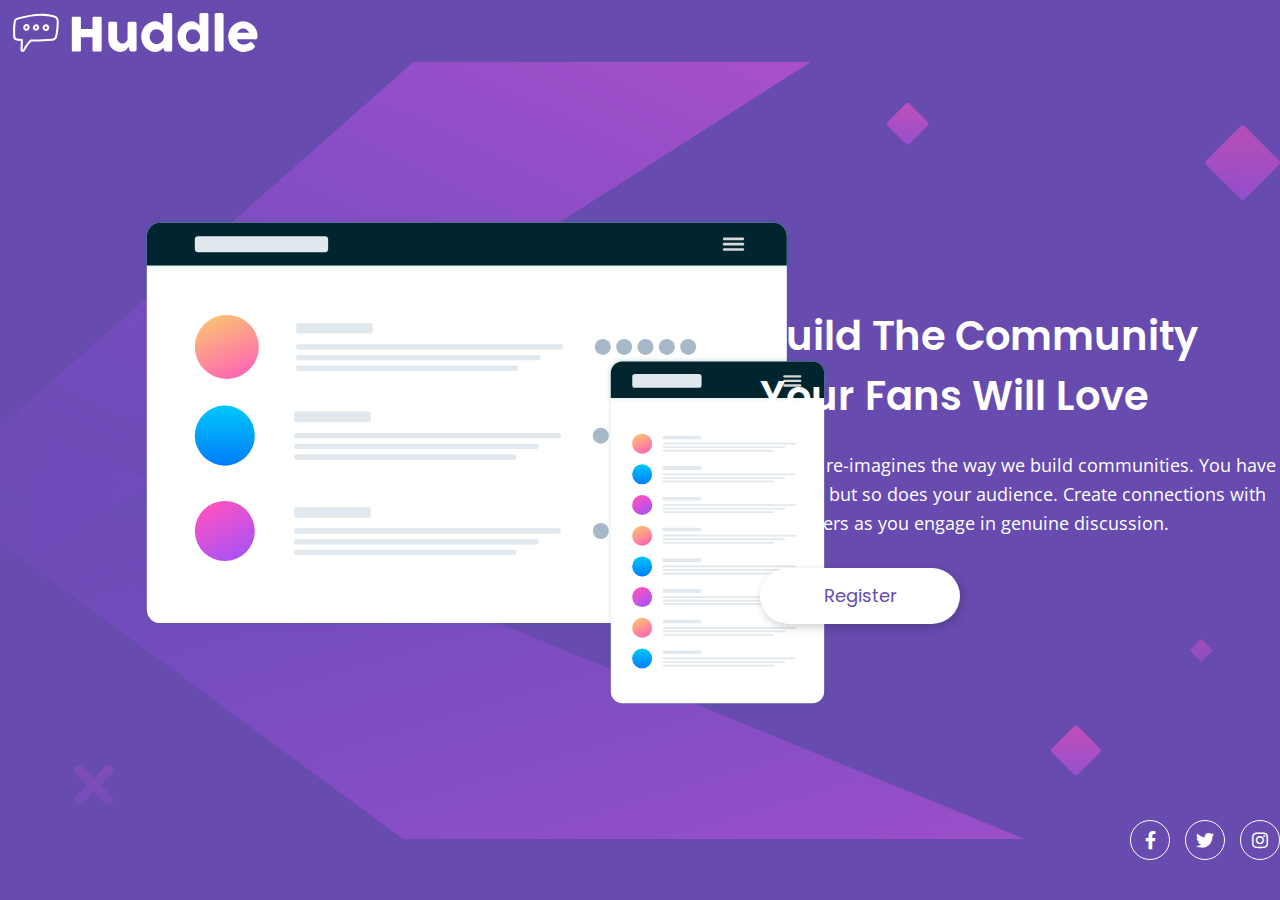
<file: index.html>
<!DOCTYPE html>
<html lang="en">
<head>
    <meta charset="UTF-8">
    <meta name="viewport" content="width=device-width, initial-scale=1.0">
    <link rel="preconnect" href="https://fonts.googleapis.com">
    <link rel="preconnect" href="https://fonts.gstatic.com" crossorigin>
    <link href="https://fonts.googleapis.com/css2?family=Open+Sans:wght@400&family=Poppins:wght@400;600&display=swap" rel="stylesheet">
    <link rel="stylesheet" href="https://cdnjs.cloudflare.com/ajax/libs/font-awesome/6.0.0/css/all.min.css">
    <link rel="stylesheet" href="test.css">
    <title>Huddle - Build The Community Your Fans Will Love</title>
</head>
<body>
    <div class="wrapper">
        <header>
            <img src="images/logo.svg" alt="Huddle Logo" class="logo">
        </header> 
        <main class="main">
            <div class="mockups">
                <img src="images/illustration-mockups.svg" alt="Mockups">
            </div>
            <div class="content">
                <h1>Build The Community <br> Your Fans Will Love</h1>
                <p>Huddle re-imagines the way we build <br> communities. You have a voice, but so <br> does your audience. Create connections <br> with your users as you engage in <br>  genuine discussion.</p>
                <button class="Reg">Register</button>
            </div>  
        </main>
        <div class="social-icons">
            <a href="#" aria-label="Facebook"><i class="fa-brands fa-facebook-f"></i></a>
            <a href="#" aria-label="Twitter"><i class="fa-brands fa-twitter"></i></a>
            <a href="#" aria-label="Instagram"><i class="fa-brands fa-instagram"></i></a>
        </div>
    </div>  
</body>
</html>
</file>
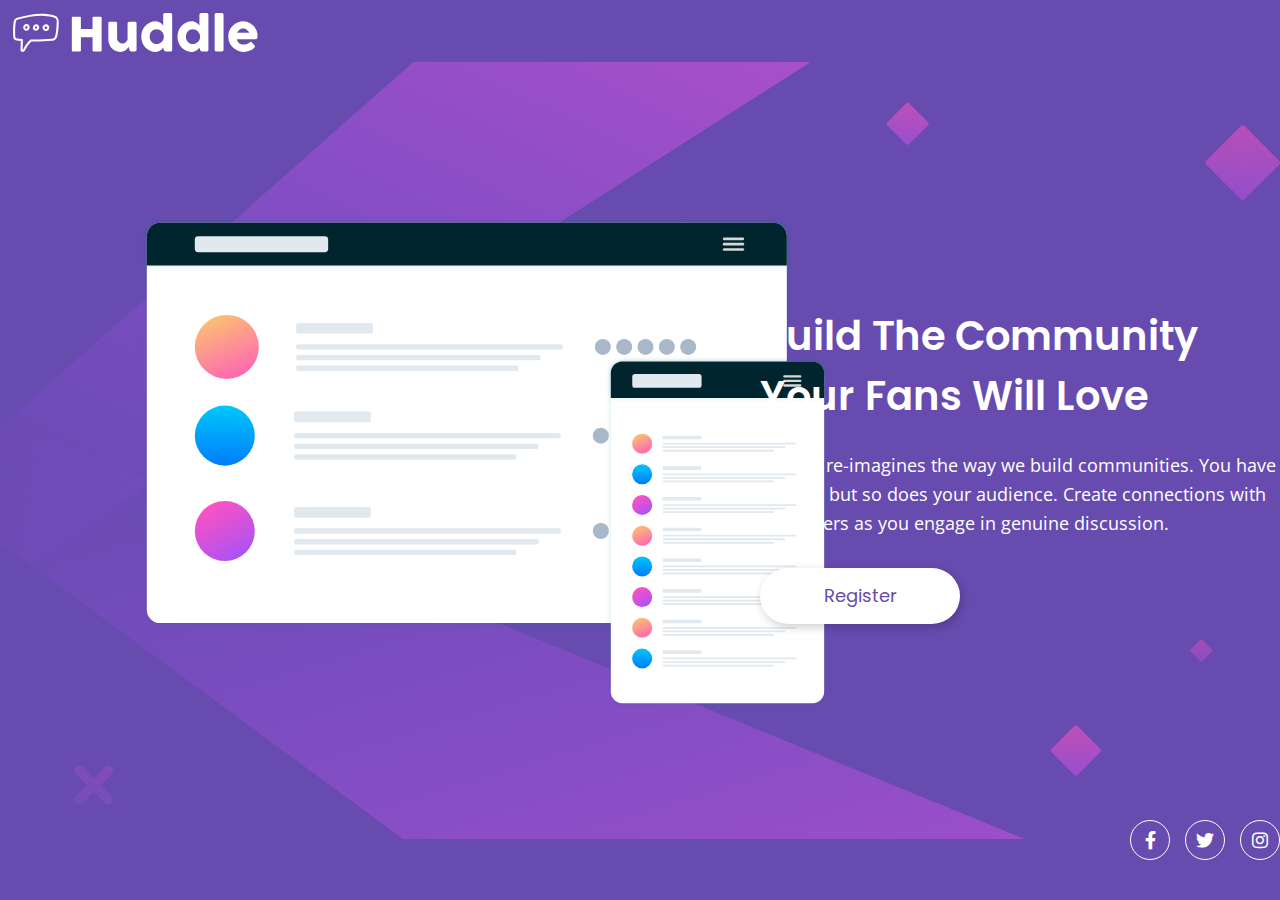
<file: test.html>
<!DOCTYPE html>
<html lang="en">
<head>
    <meta charset="UTF-8">
    <meta name="viewport" content="width=device-width, initial-scale=1.0">
    <link rel="preconnect" href="https://fonts.googleapis.com">
    <link rel="preconnect" href="https://fonts.gstatic.com" crossorigin>
    <link href="https://fonts.googleapis.com/css2?family=Open+Sans:wght@400&family=Poppins:wght@400;600&display=swap" rel="stylesheet">
    <link rel="stylesheet" href="https://cdnjs.cloudflare.com/ajax/libs/font-awesome/6.0.0/css/all.min.css">
    <link rel="stylesheet" href="test.css">
    <title>Huddle - Build The Community Your Fans Will Love</title>
</head>
<body>
    <div class="wrapper">
        <header>
            <img src="images/logo.svg" alt="Huddle Logo" class="logo">
        </header> 
        <main class="main">
            <div class="mockups">
                <img src="images/illustration-mockups.svg" alt="Mockups">
            </div>
            <div class="content">
                <h1>Build The Community <br> Your Fans Will Love</h1>
                <p>Huddle re-imagines the way we build <br> communities. You have a voice, but so <br> does your audience. Create connections <br> with your users as you engage in <br>  genuine discussion.</p>
                <button class="Reg">Register</button>
            </div>  
        </main>
        <div class="social-icons">
            <a href="#" aria-label="Facebook"><i class="fa-brands fa-facebook-f"></i></a>
            <a href="#" aria-label="Twitter"><i class="fa-brands fa-twitter"></i></a>
            <a href="#" aria-label="Instagram"><i class="fa-brands fa-instagram"></i></a>
        </div>
    </div>  
</body>
</html>
</file>
<file: test.css>
* {
    box-sizing: border-box;
    margin: 0;
    padding: 0;
}

body {
    min-height: 100vh;
    background-color: hsl(257, 40%, 49%); 
    background-image: url("images/bg-desktop.svg");
    background-repeat: no-repeat;
    background-size: contain;
    background-position: center;
    font-family: 'Open Sans', sans-serif;
    color: white;
    display: flex;
    justify-content: center;
     
}

.wrapper {
    width: 100%;
    max-width: 1440px;
    min-height: 100vh;
    display: flex;
    flex-direction: column;
     
}

 

.logo {
     height: auto;
}

.main {
    display: flex;
    flex-direction: row;
    align-items: center;
    justify-content: space-between;
    gap: 10px;
    flex-grow: 1;
    margin-top: 40px;
}

.mockups {
    flex: 1;
    max-width: 700px;
    margin-left: 60px;
}

.mockups img {
    margin-left:80px;
    width: 100%;   
    height: auto; 
 
}

.content {
    flex: 1;
    max-width: 520px;
}

h1 {
    font-size: 40px;
    font-family: 'Poppins', sans-serif;
    font-weight: 600;
    line-height: 1.5;
    margin-bottom: 25px;
     
}
 h1 br,
 p br {
    display:none;
 }
p {
    font-size: 18px;
    font-family: 'Open Sans', sans-serif;
    font-weight: 400;
    line-height: 1.6;
    margin-bottom: 30px;
}

.Reg {
    background-color: white;
    color: hsl(257, 40%, 49%);
    font-size: 18px;
    font-family: 'Poppins', sans-serif;
    font-weight: 400;
    width: 200px;
    height: 56px;
    border: none;
    border-radius: 28px;
    cursor: pointer;
    box-shadow: 2px 3px 10px rgba(0, 0, 0, 0.2);
    transition: background-color 0.3s ease;
}

.Reg:hover {
    background-color: hsl(300, 69%, 71%);
    color: white;
}

.social-icons {
    display: flex;
    gap: 15px;
    justify-content: flex-end;
    padding-bottom: 40px;
}

.social-icons a {
    width: 40px;
    height: 40px;
    border: 1.5px solid white;
    border-radius: 50%;
    display: flex;
    align-items: center;
    justify-content: center;
    color: white;
    text-decoration: none;
    font-size: 18px;
    transition: all 0.3s ease;
}

.social-icons a:hover {
    color: hsl(300, 69%, 71%);
    border-color: hsl(300, 69%, 71%);
}
 
@media (max-width: 768px) {
 
        
    body {
  
   
    background-image: url("images/bg-mobile.svg");
    background-position: top center ;  
   
   
}
     
    header {
       padding: 30px 0 0 30px;
     }
    
    .logo {
        width: 140px;
    }

    .wrapper {
        display: flex;
        flex-direction: column;  
        justify-content: space-between;
         
    }
     
    .main {
        display: flex;
        justify-content: center;
        flex-direction: column;
        text-align: center; 
    }

    .mockups {
        margin-left:0;
    }

    .mockups img {
        width: 90%;
        height: auto;
        margin:0 auto;
     }

    .content {
        max-width: 100%;
        display: flex;
        flex-direction: column;
        align-items: center;
    }

    h1 {
        font-size: 24px;
        line-height: 1.4;
    }

    h1 br,
    p br {
        display: inline; 
    }
    p {
        font-size: 16px;
        line-height: 1.5;
    }

    .Reg {
        width: 100%;
        max-width: 280px;
    }

    .social-icons {
        margin-top:5px;
        justify-content: center;
         
    }

    .social-icons a {
        width: 32px;
        height: 32px;
        font-size: 14px;
    }
}

/* Support for very small screens (320px+) */
@media (max-width: 375px) {
    h1 {
        font-size: 22px;
    }

    p {
        font-size: 14px;
     
    }
}
</file>
